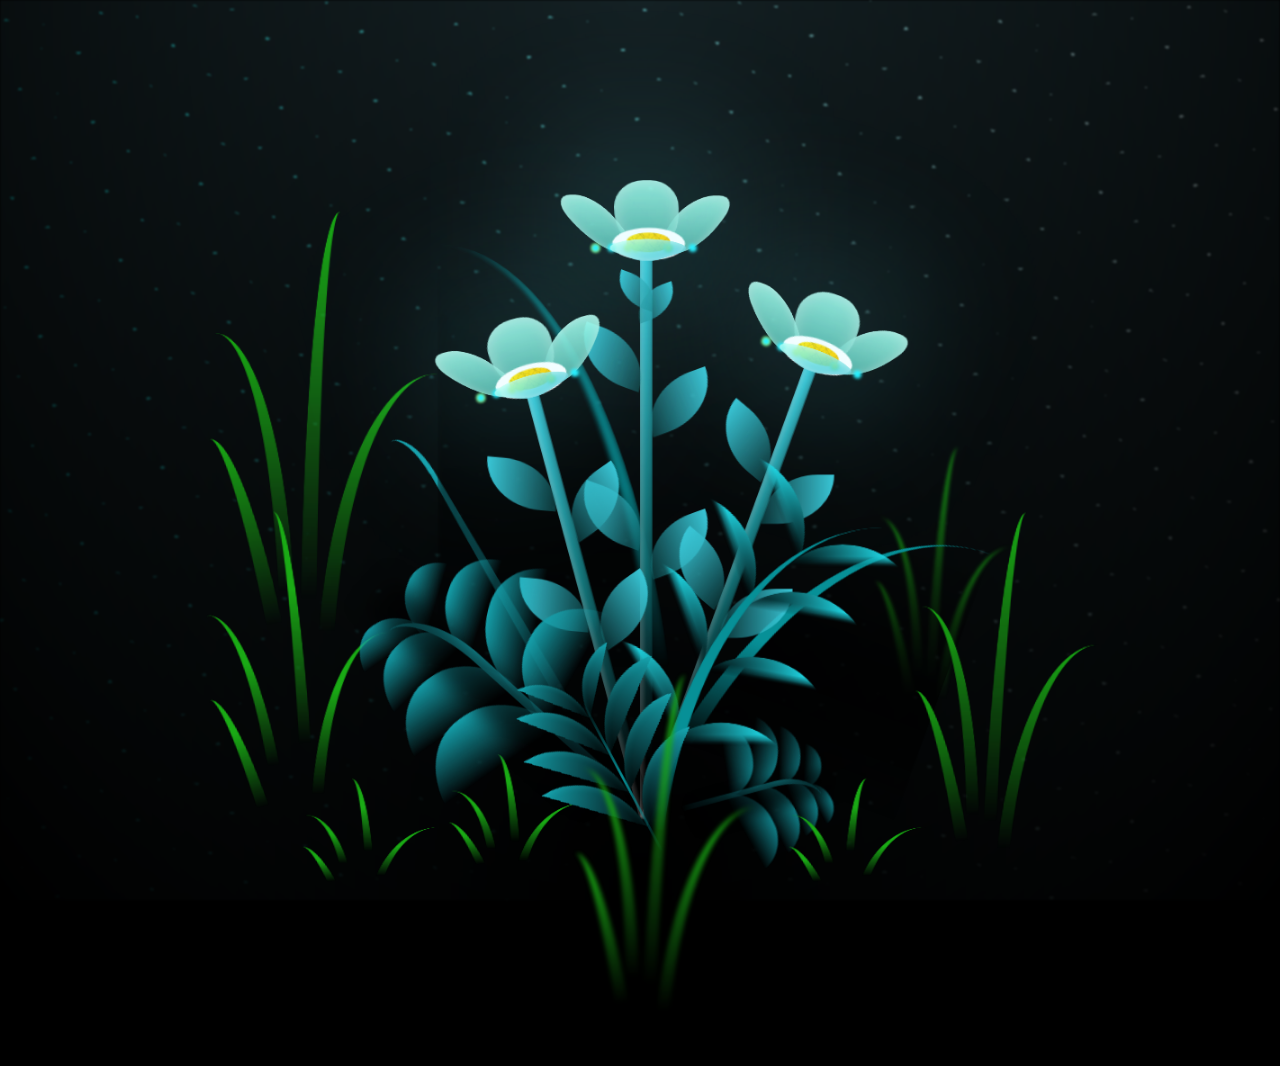
<file: fw/index.html>
<!DOCTYPE html>
<html lang="en">

<head>
  <meta charset="UTF-8">
  <meta http-equiv="X-UA-Compatible" content="IE=edge">
  <meta name="viewport" content="width=device-width, initial-scale=1.0">
  <link rel="stylesheet" href="css/main.css">

  <title>Illa Rizqi Wulidah Sholihah</title>
  <meta content="Portal Menuju Dunia Imajinasi Kakak Kiki Yang Abstrak" name="description">
  <meta content="Halaman Utama" name="keywords">

  <!-- Favicons -->
  <link href="https://naficdn.my.id/icon/heart.png" rel="icon">
  <link href="https://naficdn.my.id/icon/heart.png" rel="apple-touch-icon">
</head>

<body class="container">
  <!-- Pembuat code: https://codepen.io/mdusmanansari/pen/BamepLe -->
  <div class="night"></div>
  <div class="flowers">
    <div class="flower flower--1">
      <div class="flower__leafs flower__leafs--1">
        <div class="flower__leaf flower__leaf--1"></div>
        <div class="flower__leaf flower__leaf--2"></div>
        <div class="flower__leaf flower__leaf--3"></div>
        <div class="flower__leaf flower__leaf--4"></div>
        <div class="flower__white-circle"></div>

        <div class="flower__light flower__light--1"></div>
        <div class="flower__light flower__light--2"></div>
        <div class="flower__light flower__light--3"></div>
        <div class="flower__light flower__light--4"></div>
        <div class="flower__light flower__light--5"></div>
        <div class="flower__light flower__light--6"></div>
        <div class="flower__light flower__light--7"></div>
        <div class="flower__light flower__light--8"></div>

      </div>
      <div class="flower__line">
        <div class="flower__line__leaf flower__line__leaf--1"></div>
        <div class="flower__line__leaf flower__line__leaf--2"></div>
        <div class="flower__line__leaf flower__line__leaf--3"></div>
        <div class="flower__line__leaf flower__line__leaf--4"></div>
        <div class="flower__line__leaf flower__line__leaf--5"></div>
        <div class="flower__line__leaf flower__line__leaf--6"></div>
      </div>
    </div>

    <div class="flower flower--2">
      <div class="flower__leafs flower__leafs--2">
        <div class="flower__leaf flower__leaf--1"></div>
        <div class="flower__leaf flower__leaf--2"></div>
        <div class="flower__leaf flower__leaf--3"></div>
        <div class="flower__leaf flower__leaf--4"></div>
        <div class="flower__white-circle"></div>

        <div class="flower__light flower__light--1"></div>
        <div class="flower__light flower__light--2"></div>
        <div class="flower__light flower__light--3"></div>
        <div class="flower__light flower__light--4"></div>
        <div class="flower__light flower__light--5"></div>
        <div class="flower__light flower__light--6"></div>
        <div class="flower__light flower__light--7"></div>
        <div class="flower__light flower__light--8"></div>

      </div>
      <div class="flower__line">
        <div class="flower__line__leaf flower__line__leaf--1"></div>
        <div class="flower__line__leaf flower__line__leaf--2"></div>
        <div class="flower__line__leaf flower__line__leaf--3"></div>
        <div class="flower__line__leaf flower__line__leaf--4"></div>
      </div>
    </div>

    <div class="flower flower--3">
      <div class="flower__leafs flower__leafs--3">
        <div class="flower__leaf flower__leaf--1"></div>
        <div class="flower__leaf flower__leaf--2"></div>
        <div class="flower__leaf flower__leaf--3"></div>
        <div class="flower__leaf flower__leaf--4"></div>
        <div class="flower__white-circle"></div>

        <div class="flower__light flower__light--1"></div>
        <div class="flower__light flower__light--2"></div>
        <div class="flower__light flower__light--3"></div>
        <div class="flower__light flower__light--4"></div>
        <div class="flower__light flower__light--5"></div>
        <div class="flower__light flower__light--6"></div>
        <div class="flower__light flower__light--7"></div>
        <div class="flower__light flower__light--8"></div>

      </div>
      <div class="flower__line">
        <div class="flower__line__leaf flower__line__leaf--1"></div>
        <div class="flower__line__leaf flower__line__leaf--2"></div>
        <div class="flower__line__leaf flower__line__leaf--3"></div>
        <div class="flower__line__leaf flower__line__leaf--4"></div>
      </div>
    </div>

    <div class="grow-ans" style="--d:1.2s">
      <div class="flower__g-long">
        <div class="flower__g-long__top"></div>
        <div class="flower__g-long__bottom"></div>
      </div>
    </div>

    <div class="growing-grass">
      <div class="flower__grass flower__grass--1">
        <div class="flower__grass--top"></div>
        <div class="flower__grass--bottom"></div>
        <div class="flower__grass__leaf flower__grass__leaf--1"></div>
        <div class="flower__grass__leaf flower__grass__leaf--2"></div>
        <div class="flower__grass__leaf flower__grass__leaf--3"></div>
        <div class="flower__grass__leaf flower__grass__leaf--4"></div>
        <div class="flower__grass__leaf flower__grass__leaf--5"></div>
        <div class="flower__grass__leaf flower__grass__leaf--6"></div>
        <div class="flower__grass__leaf flower__grass__leaf--7"></div>
        <div class="flower__grass__leaf flower__grass__leaf--8"></div>
        <div class="flower__grass__overlay"></div>
      </div>
    </div>

    <div class="growing-grass">
      <div class="flower__grass flower__grass--2">
        <div class="flower__grass--top"></div>
        <div class="flower__grass--bottom"></div>
        <div class="flower__grass__leaf flower__grass__leaf--1"></div>
        <div class="flower__grass__leaf flower__grass__leaf--2"></div>
        <div class="flower__grass__leaf flower__grass__leaf--3"></div>
        <div class="flower__grass__leaf flower__grass__leaf--4"></div>
        <div class="flower__grass__leaf flower__grass__leaf--5"></div>
        <div class="flower__grass__leaf flower__grass__leaf--6"></div>
        <div class="flower__grass__leaf flower__grass__leaf--7"></div>
        <div class="flower__grass__leaf flower__grass__leaf--8"></div>
        <div class="flower__grass__overlay"></div>
      </div>
    </div>

    <div class="grow-ans" style="--d:2.4s">
      <div class="flower__g-right flower__g-right--1">
        <div class="leaf"></div>
      </div>
    </div>

    <div class="grow-ans" style="--d:2.8s">
      <div class="flower__g-right flower__g-right--2">
        <div class="leaf"></div>
      </div>
    </div>

    <div class="grow-ans" style="--d:2.8s">
      <div class="flower__g-front">
        <div class="flower__g-front__leaf-wrapper flower__g-front__leaf-wrapper--1">
          <div class="flower__g-front__leaf"></div>
        </div>
        <div class="flower__g-front__leaf-wrapper flower__g-front__leaf-wrapper--2">
          <div class="flower__g-front__leaf"></div>
        </div>
        <div class="flower__g-front__leaf-wrapper flower__g-front__leaf-wrapper--3">
          <div class="flower__g-front__leaf"></div>
        </div>
        <div class="flower__g-front__leaf-wrapper flower__g-front__leaf-wrapper--4">
          <div class="flower__g-front__leaf"></div>
        </div>
        <div class="flower__g-front__leaf-wrapper flower__g-front__leaf-wrapper--5">
          <div class="flower__g-front__leaf"></div>
        </div>
        <div class="flower__g-front__leaf-wrapper flower__g-front__leaf-wrapper--6">
          <div class="flower__g-front__leaf"></div>
        </div>
        <div class="flower__g-front__leaf-wrapper flower__g-front__leaf-wrapper--7">
          <div class="flower__g-front__leaf"></div>
        </div>
        <div class="flower__g-front__leaf-wrapper flower__g-front__leaf-wrapper--8">
          <div class="flower__g-front__leaf"></div>
        </div>
        <div class="flower__g-front__line"></div>
      </div>
    </div>

    <div class="grow-ans" style="--d:3.2s">
      <div class="flower__g-fr">
        <div class="leaf"></div>
        <div class="flower__g-fr__leaf flower__g-fr__leaf--1"></div>
        <div class="flower__g-fr__leaf flower__g-fr__leaf--2"></div>
        <div class="flower__g-fr__leaf flower__g-fr__leaf--3"></div>
        <div class="flower__g-fr__leaf flower__g-fr__leaf--4"></div>
        <div class="flower__g-fr__leaf flower__g-fr__leaf--5"></div>
        <div class="flower__g-fr__leaf flower__g-fr__leaf--6"></div>
        <div class="flower__g-fr__leaf flower__g-fr__leaf--7"></div>
        <div class="flower__g-fr__leaf flower__g-fr__leaf--8"></div>
      </div>
    </div>

    <div class="long-g long-g--0">
      <div class="grow-ans" style="--d:3s">
        <div class="leaf leaf--0"></div>
      </div>
      <div class="grow-ans" style="--d:2.2s">
        <div class="leaf leaf--1"></div>
      </div>
      <div class="grow-ans" style="--d:3.4s">
        <div class="leaf leaf--2"></div>
      </div>
      <div class="grow-ans" style="--d:3.6s">
        <div class="leaf leaf--3"></div>
      </div>
    </div>

    <div class="long-g long-g--1">
      <div class="grow-ans" style="--d:3.6s">
        <div class="leaf leaf--0"></div>
      </div>
      <div class="grow-ans" style="--d:3.8s">
        <div class="leaf leaf--1"></div>
      </div>
      <div class="grow-ans" style="--d:4s">
        <div class="leaf leaf--2"></div>
      </div>
      <div class="grow-ans" style="--d:4.2s">
        <div class="leaf leaf--3"></div>
      </div>
    </div>

    <div class="long-g long-g--2">
      <div class="grow-ans" style="--d:4s">
        <div class="leaf leaf--0"></div>
      </div>
      <div class="grow-ans" style="--d:4.2s">
        <div class="leaf leaf--1"></div>
      </div>
      <div class="grow-ans" style="--d:4.4s">
        <div class="leaf leaf--2"></div>
      </div>
      <div class="grow-ans" style="--d:4.6s">
        <div class="leaf leaf--3"></div>
      </div>
    </div>

    <div class="long-g long-g--3">
      <div class="grow-ans" style="--d:4s">
        <div class="leaf leaf--0"></div>
      </div>
      <div class="grow-ans" style="--d:4.2s">
        <div class="leaf leaf--1"></div>
      </div>
      <div class="grow-ans" style="--d:3s">
        <div class="leaf leaf--2"></div>
      </div>
      <div class="grow-ans" style="--d:3.6s">
        <div class="leaf leaf--3"></div>
      </div>
    </div>

    <div class="long-g long-g--4">
      <div class="grow-ans" style="--d:4s">
        <div class="leaf leaf--0"></div>
      </div>
      <div class="grow-ans" style="--d:4.2s">
        <div class="leaf leaf--1"></div>
      </div>
      <div class="grow-ans" style="--d:3s">
        <div class="leaf leaf--2"></div>
      </div>
      <div class="grow-ans" style="--d:3.6s">
        <div class="leaf leaf--3"></div>
      </div>
    </div>

    <div class="long-g long-g--5">
      <div class="grow-ans" style="--d:4s">
        <div class="leaf leaf--0"></div>
      </div>
      <div class="grow-ans" style="--d:4.2s">
        <div class="leaf leaf--1"></div>
      </div>
      <div class="grow-ans" style="--d:3s">
        <div class="leaf leaf--2"></div>
      </div>
      <div class="grow-ans" style="--d:3.6s">
        <div class="leaf leaf--3"></div>
      </div>
    </div>

    <div class="long-g long-g--6">
      <div class="grow-ans" style="--d:4.2s">
        <div class="leaf leaf--0"></div>
      </div>
      <div class="grow-ans" style="--d:4.4s">
        <div class="leaf leaf--1"></div>
      </div>
      <div class="grow-ans" style="--d:4.6s">
        <div class="leaf leaf--2"></div>
      </div>
      <div class="grow-ans" style="--d:4.8s">
        <div class="leaf leaf--3"></div>
      </div>
    </div>

    <div class="long-g long-g--7">
      <div class="grow-ans" style="--d:3s">
        <div class="leaf leaf--0"></div>
      </div>
      <div class="grow-ans" style="--d:3.2s">
        <div class="leaf leaf--1"></div>
      </div>
      <div class="grow-ans" style="--d:3.5s">
        <div class="leaf leaf--2"></div>
      </div>
      <div class="grow-ans" style="--d:3.6s">
        <div class="leaf leaf--3"></div>
      </div>
    </div>
  </div>
  <script src="main.js"></script>
</body>

</html>
</file>
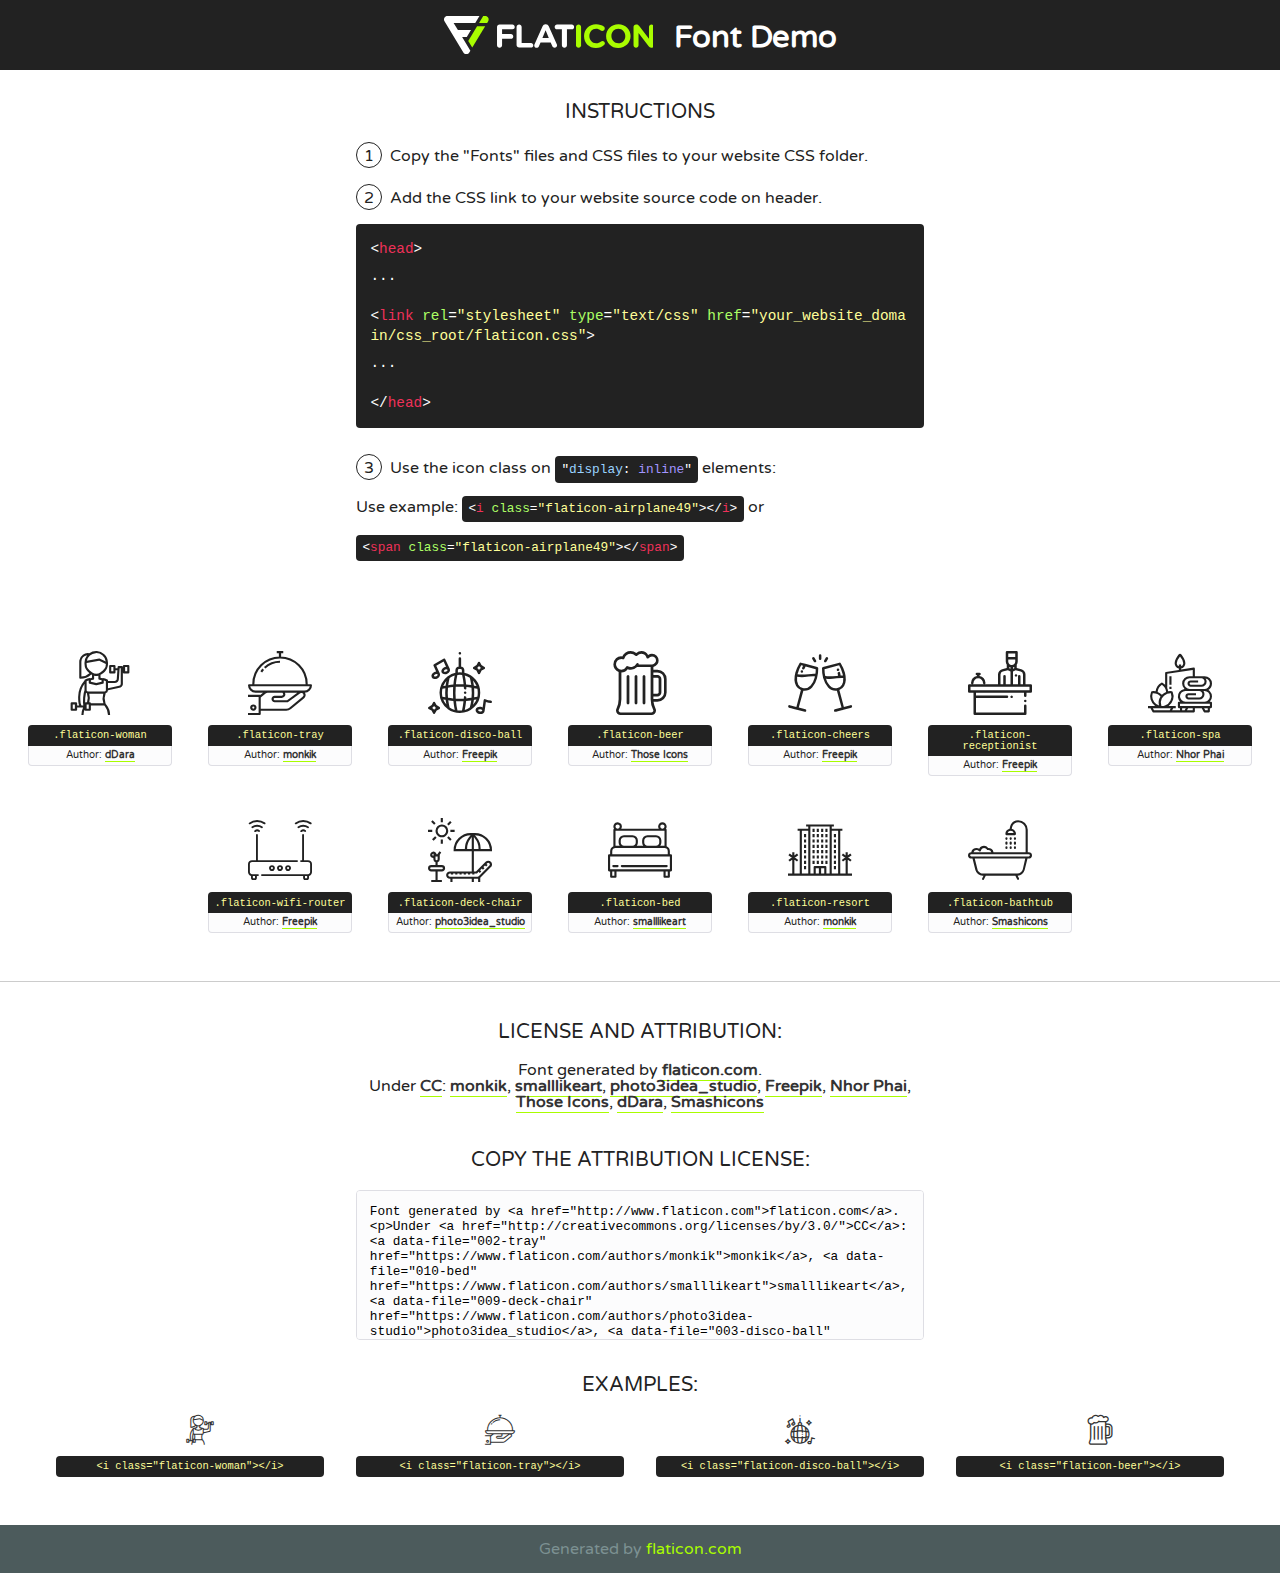
<file: dash/fonts/flaticon/font/flaticon.html>
<!DOCTYPE html>
<!--
  Flaticon icon font: Flaticon
  Creation date: 11/07/2018 10:34
-->
<html>
<!DOCTYPE html>
<html>

<head>
    <title>Flaticon WebFont</title>
    <link href="http://fonts.googleapis.com/css?family=Varela+Round" rel="stylesheet" type="text/css" />
    <link rel="stylesheet" type="text/css" href="flaticon.css">
    <meta charset="UTF-8">
    <style>
    html, body, div, span, applet, object, iframe,
    h1, h2, h3, h4, h5, h6, p, blockquote, pre,
    a, abbr, acronym, address, big, cite, code,
    del, dfn, em, img, ins, kbd, q, s, samp,
    small, strike, strong, sub, sup, tt, var,
    b, u, i, center,
    dl, dt, dd, ol, ul, li,
    fieldset, form, label, legend,
    table, caption, tbody, tfoot, thead, tr, th, td,
    article, aside, canvas, details, embed, 
    figure, figcaption, footer, header, hgroup, 
    menu, nav, output, ruby, section, summary,
    time, mark, audio, video {
        margin: 0;
        padding: 0;
        border: 0;
        font-size: 100%;
        font: inherit;
        vertical-align: baseline;
    }
    /* HTML5 display-role reset for older browsers */
    article, aside, details, figcaption, figure, 
    footer, header, hgroup, menu, nav, section {
        display: block;
    }
    body {
        line-height: 1;
    }
    ol, ul {
        list-style: none;
    }
    blockquote, q {
        quotes: none;
    }
    blockquote:before, blockquote:after,
    q:before, q:after {
        content: '';
        content: none;
    }
    table {
        border-collapse: collapse;
        border-spacing: 0;
    }
    body {
        font-family: 'Varela Round', Helvetica, Arial, sans-serif;
        font-size: 16px;
        color: #222;
    }
    a {
        color: #333;
        border-bottom: 1px solid #a9fd00;
        font-weight: bold;
        text-decoration: none;
    }
    * {
        -moz-box-sizing: border-box;
        -webkit-box-sizing: border-box;
        box-sizing: border-box;
        margin: 0;
        padding: 0;
    }
    [class^="flaticon-"]:before, [class*=" flaticon-"]:before, [class^="flaticon-"]:after, [class*=" flaticon-"]:after {
        font-family: Flaticon;
        font-size: 30px;
        font-style: normal;
        margin-left: 20px;
        color: #333;
    }
    .wrapper {
        max-width: 600px;
        margin: auto;
        padding: 0 1em;
    }
    .title {
        font-size: 1.25em;
        text-align: center;
        margin-bottom: 1em;
        text-transform: uppercase;
    }
    header {
        text-align: center;
        background-color: #222;
        color: #fff;
        padding: 1em;
    }
    header .logo {
        width: 210px;
        height: 38px;
        display: inline-block;
        vertical-align: middle;
        margin-right: 1em;
        border: none;
    }
    header strong {
        font-size: 1.95em;
        font-weight: bold;
        vertical-align: middle;
        margin-top: 5px;
        display: inline-block;
    }
    .demo {
        margin: 2em auto;
        line-height: 1.25em;
    }
    .demo ul li {
        margin-bottom: 1em;
    }
    .demo ul li .num {
        color: #222;
        border-radius: 20px;
        display: inline-block;
        width: 26px;
        padding: 3px;
        height: 26px;
        text-align: center;
        margin-right: 0.5em;
        border: 1px solid #222;
    }
    .demo ul li code {
        background-color: #222;
        border-radius: 4px;
        padding: 0.25em 0.5em;
        display: inline-block;
        color: #fff;
        font-family: Consolas,Monaco,Lucida Console,Liberation Mono,DejaVu Sans Mono,Bitstream Vera Sans Mono,Courier New, monospace;
        font-weight: lighter;
        margin-top: 1em;
        font-size: 0.8em;
        word-break: break-all;
    }
    .demo ul li code.big {
        padding: 1em;
        font-size: 0.9em;
    }
    .demo ul li code .red {
        color: #EF3159;
    }
    .demo ul li code .green {
        color: #ACFF65;
    }
    .demo ul li code .yellow {
        color: #FFFF99;
    }
    .demo ul li code .blue {
        color: #99D3FF;
    }
    .demo ul li code .purple {
        color: #A295FF;
    }
    .demo ul li code .dots {
        margin-top: 0.5em;
        display: block;
    }
    #glyphs {
        border-bottom: 1px solid #ccc;
        padding: 2em 0;
        text-align: center;
    }
    .glyph {
        display: inline-block;
        width: 9em;
        margin: 1em;
        text-align: center;
        vertical-align: top;
        background: #FFF;
    }
    .glyph .glyph-icon {
        padding: 10px;
        display: block;
        font-family:"Flaticon";
        font-size: 64px;
        line-height: 1;
    }
    .glyph .glyph-icon:before {
        font-size: 64px;
        color: #222;
        margin-left: 0;
    }
    .class-name {
        font-size: 0.65em;
        background-color: #222;
        color: #fff;
        border-radius: 4px 4px 0 0;
        padding: 0.5em;
        color: #FFFF99;
        font-family: Consolas,Monaco,Lucida Console,Liberation Mono,DejaVu Sans Mono,Bitstream Vera Sans Mono,Courier New, monospace;
    }
    .author-name {
        font-size: 0.6em;
        background-color: #fcfcfd;
        border: 1px solid #DEDEE4;
        border-top: 0;
        border-radius: 0 0 4px 4px;
        padding: 0.5em;
    }
    .class-name:last-child {
        font-size: 10px;
        color:#888;
    }
    .class-name:last-child a {
        font-size: 10px;
        color:#555;
    }
    .class-name:last-child a:hover {
        color:#a9fd00;
    }
    .glyph > input {
        display: block;
        width: 100px;
        margin: 5px auto;
        text-align: center;
        font-size: 12px;
        cursor: text;
    }
    .glyph > input.icon-input {
        font-family:"Flaticon";
        font-size: 16px;
        margin-bottom: 10px;
    }
    .attribution .title {
        margin-top: 2em;
    }
    .attribution textarea {
        background-color: #fcfcfd;
        padding: 1em;
        border: none;
        box-shadow: none;
        border: 1px solid #DEDEE4;
        border-radius: 4px;
        resize: none;
        width: 100%;
        height: 150px;
        font-size: 0.8em;
        font-family: Consolas,Monaco,Lucida Console,Liberation Mono,DejaVu Sans Mono,Bitstream Vera Sans Mono,Courier New, monospace;
        -webkit-appearance: none;
    }
    .iconsuse {
        margin: 2em auto;
        text-align: center;
        max-width: 1200px;
    }
    .iconsuse:after {
        content: '';
        display: table;
        clear: both;
    }
    .iconsuse .image {
        float: left;
        width: 25%;
        padding: 0 1em;
    }
    .iconsuse .image p {
        margin-bottom: 1em;
    }
    .iconsuse .image span {
        display: block;
        font-size: 0.65em;
        background-color: #222;
        color: #fff;
        border-radius: 4px;
        padding: 0.5em;
        color: #FFFF99;
        margin-top: 1em;
        font-family: Consolas,Monaco,Lucida Console,Liberation Mono,DejaVu Sans Mono,Bitstream Vera Sans Mono,Courier New, monospace;
    }
    #footer {
        text-align: center;
        background-color: #4C5B5C;
        color: #7c9192;
        padding: 1em;
    }
    #footer a {
        border: none;
        color: #a9fd00;
        font-weight: normal;
    }
    @media (max-width: 960px) {
        .iconsuse .image {
            width: 50%;
        }
    }
    @media (max-width: 560px) {
        .iconsuse .image {
            width: 100%;
        }
    }
    </style>
</head>

<body class="characters-off">

    <header>
        <a href="http://www.flaticon.com" target="_blank" class="logo">
            <svg version="1.1" xmlns="http://www.w3.org/2000/svg" xmlns:xlink="http://www.w3.org/1999/xlink" xmlns:a="http://ns.adobe.com/AdobeSVGViewerExtensions/3.0/" viewBox="0 0 560.875 102.036" enable-background="new 0 0 560.875 102.036" xml:space="preserve">
                <defs>
                </defs>
                <g>
                    <g class="letters">
                        <path fill="#ffffff" d="M141.596,29.675c0-3.777,2.985-6.767,6.764-6.767h34.438c3.426,0,6.15,2.728,6.15,6.15
                        c0,3.43-2.724,6.149-6.15,6.149h-27.674v13.091h23.719c3.429,0,6.151,2.724,6.151,6.15c0,3.43-2.723,6.149-6.151,6.149h-23.719
                        v17.574c0,3.773-2.986,6.761-6.764,6.761c-3.779,0-6.764-2.989-6.764-6.761V29.675z"></path>
                        <path fill="#ffffff" d="M193.844,29.149c0-3.781,2.985-6.767,6.764-6.767c3.776,0,6.763,2.985,6.763,6.767v42.957h25.039
                        c3.426,0,6.149,2.726,6.149,6.153c0,3.425-2.723,6.15-6.149,6.15h-31.802c-3.779,0-6.764-2.986-6.764-6.768V29.149z"></path>
                        <path fill="#ffffff" d="M241.891,75.71l21.438-48.407c1.492-3.341,4.215-5.357,7.906-5.357h0.792
                        c3.686,0,6.323,2.017,7.815,5.357l21.439,48.407c0.436,0.967,0.701,1.845,0.701,2.723c0,3.602-2.809,6.501-6.414,6.501
                        c-3.161,0-5.269-1.845-6.499-4.655l-4.132-9.661h-27.059l-4.301,10.102c-1.144,2.631-3.426,4.214-6.237,4.214
                        c-3.517,0-6.24-2.81-6.24-6.325C241.1,77.64,241.451,76.677,241.891,75.71z M279.932,58.666l-8.521-20.297l-8.526,20.297H279.932
                        z"></path>
                        <path fill="#ffffff" d="M314.864,35.387H301.86c-3.429,0-6.239-2.813-6.239-6.238c0-3.429,2.811-6.24,6.239-6.24h39.533
                        c3.426,0,6.237,2.811,6.237,6.24c0,3.425-2.811,6.238-6.237,6.238h-13.001v42.785c0,3.773-2.99,6.761-6.764,6.761
                        c-3.779,0-6.764-2.989-6.764-6.761V35.387z"></path>
                        <path fill="#A9FD00" d="M352.615,29.149c0-3.781,2.985-6.767,6.767-6.767c3.774,0,6.761,2.985,6.761,6.767v49.024
                        c0,3.773-2.987,6.761-6.761,6.761c-3.781,0-6.767-2.989-6.767-6.761V29.149z"></path>
                        <path fill="#A9FD00" d="M374.132,53.836v-0.179c0-17.481,13.178-31.801,32.065-31.801c9.22,0,15.459,2.458,20.557,6.238
                        c1.402,1.054,2.637,2.985,2.637,5.357c0,3.692-2.985,6.59-6.681,6.59c-1.845,0-3.071-0.702-4.044-1.319
                        c-3.776-2.813-7.729-4.393-12.562-4.393c-10.364,0-17.831,8.611-17.831,19.154v0.173c0,10.542,7.291,19.329,17.831,19.329
                        c5.715,0,9.492-1.756,13.359-4.834c1.049-0.874,2.458-1.491,4.039-1.491c3.429,0,6.325,2.813,6.325,6.236
                        c0,2.106-1.056,3.78-2.282,4.834c-5.539,4.834-12.036,7.733-21.878,7.733C387.572,85.464,374.132,71.493,374.132,53.836z"></path>
                        <path fill="#A9FD00" d="M433.009,53.836v-0.179c0-17.481,13.79-31.801,32.766-31.801c18.981,0,32.592,14.143,32.592,31.628v0.173
                        c0,17.483-13.785,31.807-32.769,31.807C446.625,85.464,433.009,71.32,433.009,53.836z M484.224,53.836v-0.179
                        c0-10.539-7.725-19.326-18.626-19.326c-10.893,0-18.449,8.611-18.449,19.154v0.173c0,10.542,7.73,19.329,18.626,19.329
                        C476.676,72.986,484.224,64.378,484.224,53.836z"></path>
                        <path fill="#A9FD00" d="M506.233,29.321c0-3.774,2.99-6.763,6.767-6.763h1.401c3.252,0,5.183,1.583,7.029,3.953l26.093,34.265
                        V29.059c0-3.692,2.99-6.677,6.681-6.677c3.683,0,6.671,2.985,6.671,6.677v48.934c0,3.78-2.987,6.765-6.764,6.765h-0.436
                        c-3.257,0-5.188-1.581-7.034-3.953l-27.056-35.492v32.944c0,3.687-2.985,6.676-6.678,6.676c-3.683,0-6.673-2.989-6.673-6.676
                        V29.321z"></path>
                    </g>
                    <g class="insignia">
                        <path fill="#ffffff" d="M48.372,56.137h12.517l11.156-18.537H37.186L25.688,18.539h57.825L94.668,0H9.271
                        C5.925,0,2.842,1.801,1.198,4.716c-1.644,2.907-1.593,6.482,0.134,9.343l50.38,83.501c1.678,2.781,4.689,4.476,7.938,4.476
                        c3.246,0,6.257-1.695,7.935-4.476l2.898-4.804L48.372,56.137z"></path>
                        <g class="i">
                            <path fill="#A9FD00" d="M93.575,18.539h0.031v0.004l21.652,0.004l2.705-4.488c1.727-2.861,1.778-6.436,0.133-9.343
                            C116.454,1.801,113.371,0,110.026,0h-5.294L93.575,18.539z"></path>
                            <polygon fill="#A9FD00" points="88.291,27.356 64.725,66.486 75.519,84.404 109.942,27.356"></polygon>
                        </g>
                    </g>
                </g>
            </svg>
        </a>
        <strong>Font Demo</strong>
    </header>


    <section class="demo wrapper">

        <p class="title">Instructions</p>

        <ul>
            <li>
                <span class="num">1</span>Copy the "Fonts" files and CSS files to your website CSS folder.
            </li>
            <li>
                <span class="num">2</span>Add the CSS link to your website source code on header.
                <code class="big">
                    &lt;<span class="red">head</span>&gt;
                    <br/><span class="dots">...</span>
                    <br/>&lt;<span class="red">link</span> <span class="green">rel</span>=<span class="yellow">"stylesheet"</span> <span class="green">type</span>=<span class="yellow">"text/css"</span> <span class="green">href</span>=<span class="yellow">"your_website_domain/css_root/flaticon.css"</span>&gt;
                    <br/><span class="dots">...</span>
                    <br/>&lt;/<span class="red">head</span>&gt;
                </code>
            </li>

            <li>
                <p>
                    <span class="num">3</span>Use the icon class on <code>"<span class="blue">display</span>:<span class="purple"> inline</span>"</code> elements:
                    <br />
                    Use example: <code>&lt;<span class="red">i</span> <span class="green">class</span>=<span class="yellow">&quot;flaticon-airplane49&quot;</span>&gt;&lt;/<span class="red">i</span>&gt;</code> or <code>&lt;<span class="red">span</span> <span class="green">class</span>=<span class="yellow">&quot;flaticon-airplane49&quot;</span>&gt;&lt;/<span class="red">span</span>&gt;</code>
            </li>
        </ul>

    </section>




   <section id="glyphs">          
    
      
        <div class="glyph"><div class="glyph-icon flaticon-woman"></div>
            <div class="class-name">.flaticon-woman</div>
            <div class="author-name">Author: <a data-file="001-woman" href="https://www.flaticon.com/authors/ddara">dDara</a> </div> 
        </div>        
        
        <div class="glyph"><div class="glyph-icon flaticon-tray"></div>
            <div class="class-name">.flaticon-tray</div>
            <div class="author-name">Author: <a data-file="002-tray" href="https://www.flaticon.com/authors/monkik">monkik</a> </div> 
        </div>        
        
        <div class="glyph"><div class="glyph-icon flaticon-disco-ball"></div>
            <div class="class-name">.flaticon-disco-ball</div>
            <div class="author-name">Author: <a data-file="003-disco-ball" href="http://www.freepik.com">Freepik</a> </div> 
        </div>        
        
        <div class="glyph"><div class="glyph-icon flaticon-beer"></div>
            <div class="class-name">.flaticon-beer</div>
            <div class="author-name">Author: <a data-file="004-beer" href="https://www.flaticon.com/authors/those-icons">Those Icons</a> </div> 
        </div>        
        
        <div class="glyph"><div class="glyph-icon flaticon-cheers"></div>
            <div class="class-name">.flaticon-cheers</div>
            <div class="author-name">Author: <a data-file="005-cheers" href="http://www.freepik.com">Freepik</a> </div> 
        </div>        
        
        <div class="glyph"><div class="glyph-icon flaticon-receptionist"></div>
            <div class="class-name">.flaticon-receptionist</div>
            <div class="author-name">Author: <a data-file="006-receptionist" href="http://www.freepik.com">Freepik</a> </div> 
        </div>        
        
        <div class="glyph"><div class="glyph-icon flaticon-spa"></div>
            <div class="class-name">.flaticon-spa</div>
            <div class="author-name">Author: <a data-file="007-spa" href="https://www.flaticon.com/authors/nhor-phai">Nhor Phai</a> </div> 
        </div>        
        
        <div class="glyph"><div class="glyph-icon flaticon-wifi-router"></div>
            <div class="class-name">.flaticon-wifi-router</div>
            <div class="author-name">Author: <a data-file="008-wifi-router" href="http://www.freepik.com">Freepik</a> </div> 
        </div>        
        
        <div class="glyph"><div class="glyph-icon flaticon-deck-chair"></div>
            <div class="class-name">.flaticon-deck-chair</div>
            <div class="author-name">Author: <a data-file="009-deck-chair" href="https://www.flaticon.com/authors/photo3idea-studio">photo3idea_studio</a> </div> 
        </div>        
        
        <div class="glyph"><div class="glyph-icon flaticon-bed"></div>
            <div class="class-name">.flaticon-bed</div>
            <div class="author-name">Author: <a data-file="010-bed" href="https://www.flaticon.com/authors/smalllikeart">smalllikeart</a> </div> 
        </div>        
        
        <div class="glyph"><div class="glyph-icon flaticon-resort"></div>
            <div class="class-name">.flaticon-resort</div>
            <div class="author-name">Author: <a data-file="011-resort" href="https://www.flaticon.com/authors/monkik">monkik</a> </div> 
        </div>        
        
        <div class="glyph"><div class="glyph-icon flaticon-bathtub"></div>
            <div class="class-name">.flaticon-bathtub</div>
            <div class="author-name">Author: <a data-file="012-bathtub" href="https://www.flaticon.com/authors/smashicons">Smashicons</a> </div> 
        </div>        
        

    </section>



    <section class="attribution wrapper"   style="text-align:center;">

      <div class="title">License and attribution:</div><div class="attrDiv">Font generated by <a href="http://www.flaticon.com">flaticon.com</a>. <div><p>Under <a href="http://creativecommons.org/licenses/by/3.0/">CC</a>: <a data-file="002-tray" href="https://www.flaticon.com/authors/monkik">monkik</a>, <a data-file="010-bed" href="https://www.flaticon.com/authors/smalllikeart">smalllikeart</a>, <a data-file="009-deck-chair" href="https://www.flaticon.com/authors/photo3idea-studio">photo3idea_studio</a>, <a data-file="003-disco-ball" href="http://www.freepik.com">Freepik</a>, <a data-file="007-spa" href="https://www.flaticon.com/authors/nhor-phai">Nhor Phai</a>, <a data-file="004-beer" href="https://www.flaticon.com/authors/those-icons">Those Icons</a>, <a data-file="001-woman" href="https://www.flaticon.com/authors/ddara">dDara</a>, <a data-file="012-bathtub" href="https://www.flaticon.com/authors/smashicons">Smashicons</a></p>  </div>
      </div>
      <div class="title">Copy the Attribution License:</div>

    <textarea onclick="this.focus();this.select();">Font generated by &lt;a href=&quot;http://www.flaticon.com&quot;&gt;flaticon.com&lt;/a&gt;. <p>Under <a href="http://creativecommons.org/licenses/by/3.0/">CC</a>: <a data-file="002-tray" href="https://www.flaticon.com/authors/monkik">monkik</a>, <a data-file="010-bed" href="https://www.flaticon.com/authors/smalllikeart">smalllikeart</a>, <a data-file="009-deck-chair" href="https://www.flaticon.com/authors/photo3idea-studio">photo3idea_studio</a>, <a data-file="003-disco-ball" href="http://www.freepik.com">Freepik</a>, <a data-file="007-spa" href="https://www.flaticon.com/authors/nhor-phai">Nhor Phai</a>, <a data-file="004-beer" href="https://www.flaticon.com/authors/those-icons">Those Icons</a>, <a data-file="001-woman" href="https://www.flaticon.com/authors/ddara">dDara</a>, <a data-file="012-bathtub" href="https://www.flaticon.com/authors/smashicons">Smashicons</a></p>  
     </textarea>

    </section>

    <section class="iconsuse">

          <div class="title">Examples:</div>            
             
            <div class="image">
                <p>
                    <i class="glyph-icon flaticon-woman"></i> 
                    <span>&lt;i class=&quot;flaticon-woman&quot;&gt;&lt;/i&gt;</span>
                </p>
            </div>
            
            <div class="image">
                <p>
                    <i class="glyph-icon flaticon-tray"></i> 
                    <span>&lt;i class=&quot;flaticon-tray&quot;&gt;&lt;/i&gt;</span>
                </p>
            </div>
            
            <div class="image">
                <p>
                    <i class="glyph-icon flaticon-disco-ball"></i> 
                    <span>&lt;i class=&quot;flaticon-disco-ball&quot;&gt;&lt;/i&gt;</span>
                </p>
            </div>
            
            <div class="image">
                <p>
                    <i class="glyph-icon flaticon-beer"></i> 
                    <span>&lt;i class=&quot;flaticon-beer&quot;&gt;&lt;/i&gt;</span>
                </p>
            </div>
                       
        </div>
                            
    </section>

<div id="footer">
    <div>Generated by <a href="http://www.flaticon.com">flaticon.com</a>
    </div>
</div>



</body>
</html>
</file>
<file: fw/css/main.css>
*,
*::after,
*::before {
  padding: 0;
  margin: 0;
  box-sizing: border-box;
}

:root {
  --dark-color: #000;
}

body {
  display: flex;
  align-items: flex-end;
  justify-content: center;
  min-height: 100vh;
  background-color: var(--dark-color);
  overflow: hidden;
  perspective: 1000px;
}

.night {
  position: fixed;
  left: 50%;
  top: 0;
  transform: translateX(-50%);
  width: 100%;
  height: 100%;
  filter: blur(0.1vmin);
  background-image: radial-gradient(ellipse at top, transparent 0%, var(--dark-color)), radial-gradient(ellipse at bottom, var(--dark-color), rgba(145, 233, 255, 0.2)), repeating-linear-gradient(220deg, rgb(0, 0, 0) 0px, rgb(0, 0, 0) 19px, transparent 19px, transparent 22px), repeating-linear-gradient(189deg, rgb(0, 0, 0) 0px, rgb(0, 0, 0) 19px, transparent 19px, transparent 22px), repeating-linear-gradient(148deg, rgb(0, 0, 0) 0px, rgb(0, 0, 0) 19px, transparent 19px, transparent 22px), linear-gradient(90deg, rgb(0, 255, 250), rgb(240, 240, 240));
}

.flowers {
  position: relative;
  transform: scale(0.9);
}

.flower {
  position: absolute;
  bottom: 10vmin;
  transform-origin: bottom center;
  z-index: 10;
  --fl-speed: 0.8s;
}
.flower--1 {
  -webkit-animation: moving-flower-1 4s linear infinite;
          animation: moving-flower-1 4s linear infinite;
}
.flower--1 .flower__line {
  height: 70vmin;
  -webkit-animation-delay: 0.3s;
          animation-delay: 0.3s;
}
.flower--1 .flower__line__leaf--1 {
  -webkit-animation: blooming-leaf-right var(--fl-speed) 1.6s backwards;
          animation: blooming-leaf-right var(--fl-speed) 1.6s backwards;
}
.flower--1 .flower__line__leaf--2 {
  -webkit-animation: blooming-leaf-right var(--fl-speed) 1.4s backwards;
          animation: blooming-leaf-right var(--fl-speed) 1.4s backwards;
}
.flower--1 .flower__line__leaf--3 {
  -webkit-animation: blooming-leaf-left var(--fl-speed) 1.2s backwards;
          animation: blooming-leaf-left var(--fl-speed) 1.2s backwards;
}
.flower--1 .flower__line__leaf--4 {
  -webkit-animation: blooming-leaf-left var(--fl-speed) 1s backwards;
          animation: blooming-leaf-left var(--fl-speed) 1s backwards;
}
.flower--1 .flower__line__leaf--5 {
  -webkit-animation: blooming-leaf-right var(--fl-speed) 1.8s backwards;
          animation: blooming-leaf-right var(--fl-speed) 1.8s backwards;
}
.flower--1 .flower__line__leaf--6 {
  -webkit-animation: blooming-leaf-left var(--fl-speed) 2s backwards;
          animation: blooming-leaf-left var(--fl-speed) 2s backwards;
}
.flower--2 {
  left: 50%;
  transform: rotate(20deg);
  -webkit-animation: moving-flower-2 4s linear infinite;
          animation: moving-flower-2 4s linear infinite;
}
.flower--2 .flower__line {
  height: 60vmin;
  -webkit-animation-delay: 0.6s;
          animation-delay: 0.6s;
}
.flower--2 .flower__line__leaf--1 {
  -webkit-animation: blooming-leaf-right var(--fl-speed) 1.9s backwards;
          animation: blooming-leaf-right var(--fl-speed) 1.9s backwards;
}
.flower--2 .flower__line__leaf--2 {
  -webkit-animation: blooming-leaf-right var(--fl-speed) 1.7s backwards;
          animation: blooming-leaf-right var(--fl-speed) 1.7s backwards;
}
.flower--2 .flower__line__leaf--3 {
  -webkit-animation: blooming-leaf-left var(--fl-speed) 1.5s backwards;
          animation: blooming-leaf-left var(--fl-speed) 1.5s backwards;
}
.flower--2 .flower__line__leaf--4 {
  -webkit-animation: blooming-leaf-left var(--fl-speed) 1.3s backwards;
          animation: blooming-leaf-left var(--fl-speed) 1.3s backwards;
}
.flower--3 {
  left: 50%;
  transform: rotate(-15deg);
  -webkit-animation: moving-flower-3 4s linear infinite;
          animation: moving-flower-3 4s linear infinite;
}
.flower--3 .flower__line {
  -webkit-animation-delay: 0.9s;
          animation-delay: 0.9s;
}
.flower--3 .flower__line__leaf--1 {
  -webkit-animation: blooming-leaf-right var(--fl-speed) 2.5s backwards;
          animation: blooming-leaf-right var(--fl-speed) 2.5s backwards;
}
.flower--3 .flower__line__leaf--2 {
  -webkit-animation: blooming-leaf-right var(--fl-speed) 2.3s backwards;
          animation: blooming-leaf-right var(--fl-speed) 2.3s backwards;
}
.flower--3 .flower__line__leaf--3 {
  -webkit-animation: blooming-leaf-left var(--fl-speed) 2.1s backwards;
          animation: blooming-leaf-left var(--fl-speed) 2.1s backwards;
}
.flower--3 .flower__line__leaf--4 {
  -webkit-animation: blooming-leaf-left var(--fl-speed) 1.9s backwards;
          animation: blooming-leaf-left var(--fl-speed) 1.9s backwards;
}
.flower__leafs {
  position: relative;
  -webkit-animation: blooming-flower 2s backwards;
          animation: blooming-flower 2s backwards;
}
.flower__leafs--1 {
  -webkit-animation-delay: 1.1s;
          animation-delay: 1.1s;
}
.flower__leafs--2 {
  -webkit-animation-delay: 1.4s;
          animation-delay: 1.4s;
}
.flower__leafs--3 {
  -webkit-animation-delay: 1.7s;
          animation-delay: 1.7s;
}
.flower__leafs::after {
  content: "";
  position: absolute;
  left: 0;
  top: 0;
  transform: translate(-50%, -100%);
  width: 8vmin;
  height: 8vmin;
  background-color: #6bf0ff;
  filter: blur(10vmin);
}
.flower__leaf {
  position: absolute;
  bottom: 0;
  left: 50%;
  width: 8vmin;
  height: 11vmin;
  border-radius: 51% 49% 47% 53%/44% 45% 55% 69%;
  background-color: #a7ffee;
  background-image: linear-gradient(to top, #54b8aa, #a7ffee);
  transform-origin: bottom center;
  opacity: 0.9;
  box-shadow: inset 0 0 2vmin rgba(255, 255, 255, 0.5);
}
.flower__leaf--1 {
  transform: translate(-10%, 1%) rotateY(40deg) rotateX(-50deg);
}
.flower__leaf--2 {
  transform: translate(-50%, -4%) rotateX(40deg);
}
.flower__leaf--3 {
  transform: translate(-90%, 0%) rotateY(45deg) rotateX(50deg);
}
.flower__leaf--4 {
  width: 8vmin;
  height: 8vmin;
  transform-origin: bottom left;
  border-radius: 4vmin 10vmin 4vmin 4vmin;
  transform: translate(0%, 18%) rotateX(70deg) rotate(-43deg);
  background-image: linear-gradient(to top, #39c6d6, #a7ffee);
  z-index: 1;
  opacity: 0.8;
}
.flower__white-circle {
  position: absolute;
  left: -3.5vmin;
  top: -3vmin;
  width: 9vmin;
  height: 4vmin;
  border-radius: 50%;
  background-color: #fff;
}
.flower__white-circle::after {
  content: "";
  position: absolute;
  left: 50%;
  top: 45%;
  transform: translate(-50%, -50%);
  width: 60%;
  height: 60%;
  border-radius: inherit;
  background-image: repeating-linear-gradient(135deg, rgba(0, 0, 0, 0.03) 0px, rgba(0, 0, 0, 0.03) 1px, transparent 1px, transparent 12px), repeating-linear-gradient(45deg, rgba(0, 0, 0, 0.03) 0px, rgba(0, 0, 0, 0.03) 1px, transparent 1px, transparent 12px), repeating-linear-gradient(67.5deg, rgba(0, 0, 0, 0.03) 0px, rgba(0, 0, 0, 0.03) 1px, transparent 1px, transparent 12px), repeating-linear-gradient(135deg, rgba(0, 0, 0, 0.03) 0px, rgba(0, 0, 0, 0.03) 1px, transparent 1px, transparent 12px), repeating-linear-gradient(45deg, rgba(0, 0, 0, 0.03) 0px, rgba(0, 0, 0, 0.03) 1px, transparent 1px, transparent 12px), repeating-linear-gradient(112.5deg, rgba(0, 0, 0, 0.03) 0px, rgba(0, 0, 0, 0.03) 1px, transparent 1px, transparent 12px), repeating-linear-gradient(112.5deg, rgba(0, 0, 0, 0.03) 0px, rgba(0, 0, 0, 0.03) 1px, transparent 1px, transparent 12px), repeating-linear-gradient(45deg, rgba(0, 0, 0, 0.03) 0px, rgba(0, 0, 0, 0.03) 1px, transparent 1px, transparent 12px), repeating-linear-gradient(22.5deg, rgba(0, 0, 0, 0.03) 0px, rgba(0, 0, 0, 0.03) 1px, transparent 1px, transparent 12px), repeating-linear-gradient(45deg, rgba(0, 0, 0, 0.03) 0px, rgba(0, 0, 0, 0.03) 1px, transparent 1px, transparent 12px), repeating-linear-gradient(22.5deg, rgba(0, 0, 0, 0.03) 0px, rgba(0, 0, 0, 0.03) 1px, transparent 1px, transparent 12px), repeating-linear-gradient(135deg, rgba(0, 0, 0, 0.03) 0px, rgba(0, 0, 0, 0.03) 1px, transparent 1px, transparent 12px), repeating-linear-gradient(157.5deg, rgba(0, 0, 0, 0.03) 0px, rgba(0, 0, 0, 0.03) 1px, transparent 1px, transparent 12px), repeating-linear-gradient(67.5deg, rgba(0, 0, 0, 0.03) 0px, rgba(0, 0, 0, 0.03) 1px, transparent 1px, transparent 12px), repeating-linear-gradient(67.5deg, rgba(0, 0, 0, 0.03) 0px, rgba(0, 0, 0, 0.03) 1px, transparent 1px, transparent 12px), linear-gradient(90deg, rgb(255, 235, 18), rgb(255, 206, 0));
}
.flower__line {
  height: 55vmin;
  width: 1.5vmin;
  background-image: linear-gradient(to left, rgba(0, 0, 0, 0.2), transparent, rgba(255, 255, 255, 0.2)), linear-gradient(to top, transparent 10%, #14757a, #39c6d6);
  box-shadow: inset 0 0 2px rgba(0, 0, 0, 0.5);
  -webkit-animation: grow-flower-tree 4s backwards;
          animation: grow-flower-tree 4s backwards;
}
.flower__line__leaf {
  --w: 7vmin;
  --h: calc(var(--w) + 2vmin);
  position: absolute;
  top: 20%;
  left: 90%;
  width: var(--w);
  height: var(--h);
  border-top-right-radius: var(--h);
  border-bottom-left-radius: var(--h);
  background-image: linear-gradient(to top, rgba(20, 117, 122, 0.4), #39c6d6);
}
.flower__line__leaf--1 {
  transform: rotate(70deg) rotateY(30deg);
}
.flower__line__leaf--2 {
  top: 45%;
  transform: rotate(70deg) rotateY(30deg);
}
.flower__line__leaf--3, .flower__line__leaf--4, .flower__line__leaf--6 {
  border-top-right-radius: 0;
  border-bottom-left-radius: 0;
  border-top-left-radius: var(--h);
  border-bottom-right-radius: var(--h);
  left: -460%;
  top: 12%;
  transform: rotate(-70deg) rotateY(30deg);
}
.flower__line__leaf--4 {
  top: 40%;
}
.flower__line__leaf--5 {
  top: 0;
  transform-origin: left;
  transform: rotate(70deg) rotateY(30deg) scale(0.6);
}
.flower__line__leaf--6 {
  top: -2%;
  left: -450%;
  transform-origin: right;
  transform: rotate(-70deg) rotateY(30deg) scale(0.6);
}
.flower__light {
  position: absolute;
  bottom: 0vmin;
  width: 1vmin;
  height: 1vmin;
  background-color: rgb(255, 251, 0);
  border-radius: 50%;
  filter: blur(0.2vmin);
  -webkit-animation: light-ans 4s linear infinite backwards;
          animation: light-ans 4s linear infinite backwards;
}
.flower__light:nth-child(odd) {
  background-color: #23f0ff;
}
.flower__light--1 {
  left: -2vmin;
  -webkit-animation-delay: 1s;
          animation-delay: 1s;
}
.flower__light--2 {
  left: 3vmin;
  -webkit-animation-delay: 0.5s;
          animation-delay: 0.5s;
}
.flower__light--3 {
  left: -6vmin;
  -webkit-animation-delay: 0.3s;
          animation-delay: 0.3s;
}
.flower__light--4 {
  left: 6vmin;
  -webkit-animation-delay: 0.9s;
          animation-delay: 0.9s;
}
.flower__light--5 {
  left: -1vmin;
  -webkit-animation-delay: 1.5s;
          animation-delay: 1.5s;
}
.flower__light--6 {
  left: -4vmin;
  -webkit-animation-delay: 3s;
          animation-delay: 3s;
}
.flower__light--7 {
  left: 3vmin;
  -webkit-animation-delay: 2s;
          animation-delay: 2s;
}
.flower__light--8 {
  left: -6vmin;
  -webkit-animation-delay: 3.5s;
          animation-delay: 3.5s;
}
.flower__grass {
  --c: #159faa;
  --line-w: 1.5vmin;
  position: absolute;
  bottom: 12vmin;
  left: -7vmin;
  display: flex;
  flex-direction: column;
  align-items: flex-end;
  z-index: 20;
  transform-origin: bottom center;
  transform: rotate(-48deg) rotateY(40deg);
}
.flower__grass--1 {
  -webkit-animation: moving-grass 2s linear infinite;
          animation: moving-grass 2s linear infinite;
}
.flower__grass--2 {
  left: 2vmin;
  bottom: 10vmin;
  transform: scale(0.5) rotate(75deg) rotateX(10deg) rotateY(-200deg);
  opacity: 0.8;
  z-index: 0;
  -webkit-animation: moving-grass--2 1.5s linear infinite;
          animation: moving-grass--2 1.5s linear infinite;
}
.flower__grass--top {
  width: 7vmin;
  height: 10vmin;
  border-top-right-radius: 100%;
  border-right: var(--line-w) solid var(--c);
  transform-origin: bottom center;
  transform: rotate(-2deg);
}
.flower__grass--bottom {
  margin-top: -2px;
  width: var(--line-w);
  height: 25vmin;
  background-image: linear-gradient(to top, transparent, var(--c));
}
.flower__grass__leaf {
  --size: 10vmin;
  position: absolute;
  width: calc(var(--size) * 2.1);
  height: var(--size);
  border-top-left-radius: var(--size);
  border-top-right-radius: var(--size);
  background-image: linear-gradient(to top, transparent, transparent 30%, var(--c));
  z-index: 100;
}
.flower__grass__leaf--1 {
  top: -6%;
  left: 30%;
  --size: 6vmin;
  transform: rotate(-20deg);
  -webkit-animation: growing-grass-ans--1 2s 2.6s backwards;
          animation: growing-grass-ans--1 2s 2.6s backwards;
}
@-webkit-keyframes growing-grass-ans--1 {
  0% {
    transform-origin: bottom left;
    transform: rotate(-20deg) scale(0);
  }
}
@keyframes growing-grass-ans--1 {
  0% {
    transform-origin: bottom left;
    transform: rotate(-20deg) scale(0);
  }
}
.flower__grass__leaf--2 {
  top: -5%;
  left: -110%;
  --size: 6vmin;
  transform: rotate(10deg);
  -webkit-animation: growing-grass-ans--2 2s 2.4s linear backwards;
          animation: growing-grass-ans--2 2s 2.4s linear backwards;
}
@-webkit-keyframes growing-grass-ans--2 {
  0% {
    transform-origin: bottom right;
    transform: rotate(10deg) scale(0);
  }
}
@keyframes growing-grass-ans--2 {
  0% {
    transform-origin: bottom right;
    transform: rotate(10deg) scale(0);
  }
}
.flower__grass__leaf--3 {
  top: 5%;
  left: 60%;
  --size: 8vmin;
  transform: rotate(-18deg) rotateX(-20deg);
  -webkit-animation: growing-grass-ans--3 2s 2.2s linear backwards;
          animation: growing-grass-ans--3 2s 2.2s linear backwards;
}
@-webkit-keyframes growing-grass-ans--3 {
  0% {
    transform-origin: bottom left;
    transform: rotate(-18deg) rotateX(-20deg) scale(0);
  }
}
@keyframes growing-grass-ans--3 {
  0% {
    transform-origin: bottom left;
    transform: rotate(-18deg) rotateX(-20deg) scale(0);
  }
}
.flower__grass__leaf--4 {
  top: 6%;
  left: -135%;
  --size: 8vmin;
  transform: rotate(2deg);
  -webkit-animation: growing-grass-ans--4 2s 2s linear backwards;
          animation: growing-grass-ans--4 2s 2s linear backwards;
}
@-webkit-keyframes growing-grass-ans--4 {
  0% {
    transform-origin: bottom right;
    transform: rotate(2deg) scale(0);
  }
}
@keyframes growing-grass-ans--4 {
  0% {
    transform-origin: bottom right;
    transform: rotate(2deg) scale(0);
  }
}
.flower__grass__leaf--5 {
  top: 20%;
  left: 60%;
  --size: 10vmin;
  transform: rotate(-24deg) rotateX(-20deg);
  -webkit-animation: growing-grass-ans--5 2s 1.8s linear backwards;
          animation: growing-grass-ans--5 2s 1.8s linear backwards;
}
@-webkit-keyframes growing-grass-ans--5 {
  0% {
    transform-origin: bottom left;
    transform: rotate(-24deg) rotateX(-20deg) scale(0);
  }
}
@keyframes growing-grass-ans--5 {
  0% {
    transform-origin: bottom left;
    transform: rotate(-24deg) rotateX(-20deg) scale(0);
  }
}
.flower__grass__leaf--6 {
  top: 22%;
  left: -180%;
  --size: 10vmin;
  transform: rotate(10deg);
  -webkit-animation: growing-grass-ans--6 2s 1.6s linear backwards;
          animation: growing-grass-ans--6 2s 1.6s linear backwards;
}
@-webkit-keyframes growing-grass-ans--6 {
  0% {
    transform-origin: bottom right;
    transform: rotate(10deg) scale(0);
  }
}
@keyframes growing-grass-ans--6 {
  0% {
    transform-origin: bottom right;
    transform: rotate(10deg) scale(0);
  }
}
.flower__grass__leaf--7 {
  top: 39%;
  left: 70%;
  --size: 10vmin;
  transform: rotate(-10deg);
  -webkit-animation: growing-grass-ans--7 2s 1.4s linear backwards;
          animation: growing-grass-ans--7 2s 1.4s linear backwards;
}
@-webkit-keyframes growing-grass-ans--7 {
  0% {
    transform-origin: bottom left;
    transform: rotate(-10deg) scale(0);
  }
}
@keyframes growing-grass-ans--7 {
  0% {
    transform-origin: bottom left;
    transform: rotate(-10deg) scale(0);
  }
}
.flower__grass__leaf--8 {
  top: 40%;
  left: -215%;
  --size: 11vmin;
  transform: rotate(10deg);
  -webkit-animation: growing-grass-ans--8 2s 1.2s linear backwards;
          animation: growing-grass-ans--8 2s 1.2s linear backwards;
}
@-webkit-keyframes growing-grass-ans--8 {
  0% {
    transform-origin: bottom right;
    transform: rotate(10deg) scale(0);
  }
}
@keyframes growing-grass-ans--8 {
  0% {
    transform-origin: bottom right;
    transform: rotate(10deg) scale(0);
  }
}
.flower__grass__overlay {
  position: absolute;
  top: -10%;
  right: 0%;
  width: 100%;
  height: 100%;
  background-color: rgba(0, 0, 0, 0.6);
  filter: blur(1.5vmin);
  z-index: 100;
}
.flower__g-long {
  --w: 2vmin;
  --h: 6vmin;
  --c: #159faa;
  position: absolute;
  bottom: 10vmin;
  left: -3vmin;
  transform-origin: bottom center;
  transform: rotate(-30deg) rotateY(-20deg);
  display: flex;
  flex-direction: column;
  align-items: flex-end;
  -webkit-animation: flower-g-long-ans 3s linear infinite;
          animation: flower-g-long-ans 3s linear infinite;
}
@-webkit-keyframes flower-g-long-ans {
  0%, 100% {
    transform: rotate(-30deg) rotateY(-20deg);
  }
  50% {
    transform: rotate(-32deg) rotateY(-20deg);
  }
}
@keyframes flower-g-long-ans {
  0%, 100% {
    transform: rotate(-30deg) rotateY(-20deg);
  }
  50% {
    transform: rotate(-32deg) rotateY(-20deg);
  }
}
.flower__g-long__top {
  top: calc(var(--h) * -1);
  width: calc(var(--w) + 1vmin);
  height: var(--h);
  border-top-right-radius: 100%;
  border-right: 0.7vmin solid var(--c);
  transform: translate(-0.7vmin, 1vmin);
}
.flower__g-long__bottom {
  width: var(--w);
  height: 50vmin;
  transform-origin: bottom center;
  background-image: linear-gradient(to top, transparent 30%, var(--c));
  box-shadow: inset 0 0 2px rgba(0, 0, 0, 0.5);
  -webkit-clip-path: polygon(35% 0, 65% 1%, 100% 100%, 0% 100%);
          clip-path: polygon(35% 0, 65% 1%, 100% 100%, 0% 100%);
}
.flower__g-right {
  position: absolute;
  bottom: 6vmin;
  left: -2vmin;
  transform-origin: bottom left;
  transform: rotate(20deg);
}
.flower__g-right .leaf {
  width: 30vmin;
  height: 50vmin;
  border-top-left-radius: 100%;
  border-left: 2vmin solid #079097;
  background-image: linear-gradient(to bottom, transparent, var(--dark-color) 60%);
  -webkit-mask-image: linear-gradient(to top, transparent 30%, #079097 60%);
}
.flower__g-right--1 {
  -webkit-animation: flower-g-right-ans 2.5s linear infinite;
          animation: flower-g-right-ans 2.5s linear infinite;
}
.flower__g-right--2 {
  left: 5vmin;
  transform: rotateY(-180deg);
  -webkit-animation: flower-g-right-ans--2 3s linear infinite;
          animation: flower-g-right-ans--2 3s linear infinite;
}
.flower__g-right--2 .leaf {
  height: 75vmin;
  filter: blur(0.3vmin);
  opacity: 0.8;
}
@-webkit-keyframes flower-g-right-ans {
  0%, 100% {
    transform: rotate(20deg);
  }
  50% {
    transform: rotate(24deg) rotateX(-20deg);
  }
}
@keyframes flower-g-right-ans {
  0%, 100% {
    transform: rotate(20deg);
  }
  50% {
    transform: rotate(24deg) rotateX(-20deg);
  }
}
@-webkit-keyframes flower-g-right-ans--2 {
  0%, 100% {
    transform: rotateY(-180deg) rotate(0deg) rotateX(-20deg);
  }
  50% {
    transform: rotateY(-180deg) rotate(6deg) rotateX(-20deg);
  }
}
@keyframes flower-g-right-ans--2 {
  0%, 100% {
    transform: rotateY(-180deg) rotate(0deg) rotateX(-20deg);
  }
  50% {
    transform: rotateY(-180deg) rotate(6deg) rotateX(-20deg);
  }
}
.flower__g-front {
  position: absolute;
  bottom: 6vmin;
  left: 2.5vmin;
  z-index: 100;
  transform-origin: bottom center;
  transform: rotate(-28deg) rotateY(30deg) scale(1.04);
  -webkit-animation: flower__g-front-ans 2s linear infinite;
          animation: flower__g-front-ans 2s linear infinite;
}
@-webkit-keyframes flower__g-front-ans {
  0%, 100% {
    transform: rotate(-28deg) rotateY(30deg) scale(1.04);
  }
  50% {
    transform: rotate(-35deg) rotateY(40deg) scale(1.04);
  }
}
@keyframes flower__g-front-ans {
  0%, 100% {
    transform: rotate(-28deg) rotateY(30deg) scale(1.04);
  }
  50% {
    transform: rotate(-35deg) rotateY(40deg) scale(1.04);
  }
}
.flower__g-front__line {
  width: 0.3vmin;
  height: 20vmin;
  background-image: linear-gradient(to top, transparent, #079097, transparent 100%);
  position: relative;
}
.flower__g-front__leaf-wrapper {
  position: absolute;
  top: 0;
  left: 0;
  transform-origin: bottom left;
  transform: rotate(10deg);
}
.flower__g-front__leaf-wrapper:nth-child(even) {
  left: 0vmin;
  transform: rotateY(-180deg) rotate(5deg);
  -webkit-animation: flower__g-front__leaf-left-ans 1s ease-in backwards;
          animation: flower__g-front__leaf-left-ans 1s ease-in backwards;
}
.flower__g-front__leaf-wrapper:nth-child(odd) {
  -webkit-animation: flower__g-front__leaf-ans 1s ease-in backwards;
          animation: flower__g-front__leaf-ans 1s ease-in backwards;
}
.flower__g-front__leaf-wrapper--1 {
  top: -8vmin;
  transform: scale(0.7);
  -webkit-animation: flower__g-front__leaf-ans 1s 5.5s ease-in backwards !important;
          animation: flower__g-front__leaf-ans 1s 5.5s ease-in backwards !important;
}
.flower__g-front__leaf-wrapper--2 {
  top: -8vmin;
  transform: rotateY(-180deg) scale(0.7) !important;
  -webkit-animation: flower__g-front__leaf-left-ans-2 1s 4.6s ease-in backwards !important;
          animation: flower__g-front__leaf-left-ans-2 1s 4.6s ease-in backwards !important;
}
.flower__g-front__leaf-wrapper--3 {
  top: -3vmin;
  -webkit-animation: flower__g-front__leaf-ans 1s 4.6s ease-in backwards;
          animation: flower__g-front__leaf-ans 1s 4.6s ease-in backwards;
}
.flower__g-front__leaf-wrapper--4 {
  top: -3vmin;
  transform: rotateY(-180deg) scale(0.9) !important;
  -webkit-animation: flower__g-front__leaf-left-ans-2 1s 4.6s ease-in backwards !important;
          animation: flower__g-front__leaf-left-ans-2 1s 4.6s ease-in backwards !important;
}
@-webkit-keyframes flower__g-front__leaf-left-ans-2 {
  0% {
    transform: rotateY(-180deg) scale(0);
  }
}
@keyframes flower__g-front__leaf-left-ans-2 {
  0% {
    transform: rotateY(-180deg) scale(0);
  }
}
.flower__g-front__leaf-wrapper--5, .flower__g-front__leaf-wrapper--6 {
  top: 2vmin;
}
.flower__g-front__leaf-wrapper--7, .flower__g-front__leaf-wrapper--8 {
  top: 6.5vmin;
}
.flower__g-front__leaf-wrapper--2 {
  -webkit-animation-delay: 5.2s !important;
          animation-delay: 5.2s !important;
}
.flower__g-front__leaf-wrapper--3 {
  -webkit-animation-delay: 4.9s !important;
          animation-delay: 4.9s !important;
}
.flower__g-front__leaf-wrapper--5 {
  -webkit-animation-delay: 4.3s !important;
          animation-delay: 4.3s !important;
}
.flower__g-front__leaf-wrapper--6 {
  -webkit-animation-delay: 4.1s !important;
          animation-delay: 4.1s !important;
}
.flower__g-front__leaf-wrapper--7 {
  -webkit-animation-delay: 3.8s !important;
          animation-delay: 3.8s !important;
}
.flower__g-front__leaf-wrapper--8 {
  -webkit-animation-delay: 3.5s !important;
          animation-delay: 3.5s !important;
}
@-webkit-keyframes flower__g-front__leaf-ans {
  0% {
    transform: rotate(10deg) scale(0);
  }
}
@keyframes flower__g-front__leaf-ans {
  0% {
    transform: rotate(10deg) scale(0);
  }
}
@-webkit-keyframes flower__g-front__leaf-left-ans {
  0% {
    transform: rotateY(-180deg) rotate(5deg) scale(0);
  }
}
@keyframes flower__g-front__leaf-left-ans {
  0% {
    transform: rotateY(-180deg) rotate(5deg) scale(0);
  }
}
.flower__g-front__leaf {
  width: 10vmin;
  height: 10vmin;
  border-radius: 100% 0% 0% 100%/100% 100% 0% 0%;
  box-shadow: inset 0 2px 1vmin hsla(184deg, 97%, 58%, 0.2);
  background-image: linear-gradient(to bottom left, transparent, var(--dark-color)), linear-gradient(to bottom right, #159faa 50%, transparent 50%, transparent);
  -webkit-mask-image: linear-gradient(to bottom right, #159faa 50%, transparent 50%, transparent);
  mask-image: linear-gradient(to bottom right, #159faa 50%, transparent 50%, transparent);
}
.flower__g-fr {
  position: absolute;
  bottom: -4vmin;
  left: vmin;
  transform-origin: bottom left;
  z-index: 10;
  -webkit-animation: flower__g-fr-ans 2s linear infinite;
          animation: flower__g-fr-ans 2s linear infinite;
}
@-webkit-keyframes flower__g-fr-ans {
  0%, 100% {
    transform: rotate(2deg);
  }
  50% {
    transform: rotate(4deg);
  }
}
@keyframes flower__g-fr-ans {
  0%, 100% {
    transform: rotate(2deg);
  }
  50% {
    transform: rotate(4deg);
  }
}
.flower__g-fr .leaf {
  width: 30vmin;
  height: 50vmin;
  border-top-left-radius: 100%;
  border-left: 2vmin solid #079097;
  -webkit-mask-image: linear-gradient(to top, transparent 25%, #079097 50%);
  position: relative;
  z-index: 1;
}
.flower__g-fr__leaf {
  position: absolute;
  top: 0;
  left: 0;
  width: 10vmin;
  height: 10vmin;
  border-radius: 100% 0% 0% 100%/100% 100% 0% 0%;
  box-shadow: inset 0 2px 1vmin hsla(184deg, 97%, 58%, 0.2);
  background-image: linear-gradient(to bottom left, transparent, var(--dark-color) 98%), linear-gradient(to bottom right, #23f0ff 45%, transparent 50%, transparent);
  -webkit-mask-image: linear-gradient(135deg, #159faa 40%, transparent 50%, transparent);
}
.flower__g-fr__leaf--1 {
  left: 20vmin;
  transform: rotate(45deg);
  -webkit-animation: flower__g-fr-leaft-ans-1 0.5s 5.2s linear backwards;
          animation: flower__g-fr-leaft-ans-1 0.5s 5.2s linear backwards;
}
@-webkit-keyframes flower__g-fr-leaft-ans-1 {
  0% {
    transform-origin: left;
    transform: rotate(45deg) scale(0);
  }
}
@keyframes flower__g-fr-leaft-ans-1 {
  0% {
    transform-origin: left;
    transform: rotate(45deg) scale(0);
  }
}
.flower__g-fr__leaf--2 {
  left: 12vmin;
  top: -7vmin;
  transform: rotate(25deg) rotateY(-180deg);
  -webkit-animation: flower__g-fr-leaft-ans-6 0.5s 5s linear backwards;
          animation: flower__g-fr-leaft-ans-6 0.5s 5s linear backwards;
}
.flower__g-fr__leaf--3 {
  left: 15vmin;
  top: 6vmin;
  transform: rotate(55deg);
  -webkit-animation: flower__g-fr-leaft-ans-5 0.5s 4.8s linear backwards;
          animation: flower__g-fr-leaft-ans-5 0.5s 4.8s linear backwards;
}
.flower__g-fr__leaf--4 {
  left: 6vmin;
  top: -2vmin;
  transform: rotate(25deg) rotateY(-180deg);
  -webkit-animation: flower__g-fr-leaft-ans-6 0.5s 4.6s linear backwards;
          animation: flower__g-fr-leaft-ans-6 0.5s 4.6s linear backwards;
}
.flower__g-fr__leaf--5 {
  left: 10vmin;
  top: 14vmin;
  transform: rotate(55deg);
  -webkit-animation: flower__g-fr-leaft-ans-5 0.5s 4.4s linear backwards;
          animation: flower__g-fr-leaft-ans-5 0.5s 4.4s linear backwards;
}
@-webkit-keyframes flower__g-fr-leaft-ans-5 {
  0% {
    transform-origin: left;
    transform: rotate(55deg) scale(0);
  }
}
@keyframes flower__g-fr-leaft-ans-5 {
  0% {
    transform-origin: left;
    transform: rotate(55deg) scale(0);
  }
}
.flower__g-fr__leaf--6 {
  left: 0vmin;
  top: 6vmin;
  transform: rotate(25deg) rotateY(-180deg);
  -webkit-animation: flower__g-fr-leaft-ans-6 0.5s 4.2s linear backwards;
          animation: flower__g-fr-leaft-ans-6 0.5s 4.2s linear backwards;
}
@-webkit-keyframes flower__g-fr-leaft-ans-6 {
  0% {
    transform-origin: right;
    transform: rotate(25deg) rotateY(-180deg) scale(0);
  }
}
@keyframes flower__g-fr-leaft-ans-6 {
  0% {
    transform-origin: right;
    transform: rotate(25deg) rotateY(-180deg) scale(0);
  }
}
.flower__g-fr__leaf--7 {
  left: 5vmin;
  top: 22vmin;
  transform: rotate(45deg);
  -webkit-animation: flower__g-fr-leaft-ans-7 0.5s 4s linear backwards;
          animation: flower__g-fr-leaft-ans-7 0.5s 4s linear backwards;
}
@-webkit-keyframes flower__g-fr-leaft-ans-7 {
  0% {
    transform-origin: left;
    transform: rotate(45deg) scale(0);
  }
}
@keyframes flower__g-fr-leaft-ans-7 {
  0% {
    transform-origin: left;
    transform: rotate(45deg) scale(0);
  }
}
.flower__g-fr__leaf--8 {
  left: -4vmin;
  top: 15vmin;
  transform: rotate(15deg) rotateY(-180deg);
  -webkit-animation: flower__g-fr-leaft-ans-8 0.5s 3.8s linear backwards;
          animation: flower__g-fr-leaft-ans-8 0.5s 3.8s linear backwards;
}
@-webkit-keyframes flower__g-fr-leaft-ans-8 {
  0% {
    transform-origin: right;
    transform: rotate(15deg) rotateY(-180deg) scale(0);
  }
}
@keyframes flower__g-fr-leaft-ans-8 {
  0% {
    transform-origin: right;
    transform: rotate(15deg) rotateY(-180deg) scale(0);
  }
}

.long-g {
  position: absolute;
  bottom: 25vmin;
  left: -42vmin;
  transform-origin: bottom left;
}
.long-g--1 {
  bottom: 0vmin;
  transform: scale(0.8) rotate(-5deg);
}
.long-g--1 .leaf {
  -webkit-mask-image: linear-gradient(to top, transparent 40%, #079097 80%) !important;
}
.long-g--1 .leaf--1 {
  --w: 5vmin;
  --h: 60vmin;
  left: -2vmin;
  transform: rotate(3deg) rotateY(-180deg);
}
.long-g--2, .long-g--3 {
  bottom: -3vmin;
  left: -35vmin;
  transform-origin: center;
  transform: scale(0.6) rotateX(60deg);
}
.long-g--2 .leaf, .long-g--3 .leaf {
  -webkit-mask-image: linear-gradient(to top, transparent 50%, #079097 80%) !important;
}
.long-g--2 .leaf--1, .long-g--3 .leaf--1 {
  left: -1vmin;
  transform: rotateY(-180deg);
}
.long-g--3 {
  left: -17vmin;
  bottom: 0vmin;
}
.long-g--3 .leaf {
  -webkit-mask-image: linear-gradient(to top, transparent 40%, #079097 80%) !important;
}
.long-g--4 {
  left: 25vmin;
  bottom: -3vmin;
  transform-origin: center;
  transform: scale(0.6) rotateX(60deg);
}
.long-g--4 .leaf {
  -webkit-mask-image: linear-gradient(to top, transparent 50%, #079097 80%) !important;
}
.long-g--5 {
  left: 42vmin;
  bottom: 0vmin;
  transform: scale(0.8) rotate(2deg);
}
.long-g--6 {
  left: 0vmin;
  bottom: -20vmin;
  z-index: 100;
  filter: blur(0.3vmin);
  transform: scale(0.8) rotate(2deg);
}
.long-g--7 {
  left: 35vmin;
  bottom: 20vmin;
  z-index: -1;
  filter: blur(0.3vmin);
  transform: scale(0.6) rotate(2deg);
  opacity: 0.7;
}
.long-g .leaf {
  --w: 15vmin;
  --h: 40vmin;
  --c: #1aaa15;
  position: absolute;
  bottom: 0;
  width: var(--w);
  height: var(--h);
  border-top-left-radius: 100%;
  border-left: 2vmin solid var(--c);
  -webkit-mask-image: linear-gradient(to top, transparent 20%, var(--dark-color));
  transform-origin: bottom center;
}
.long-g .leaf--0 {
  left: 2vmin;
  -webkit-animation: leaf-ans-1 4s linear infinite;
          animation: leaf-ans-1 4s linear infinite;
}
.long-g .leaf--1 {
  --w: 5vmin;
  --h: 60vmin;
  -webkit-animation: leaf-ans-1 4s linear infinite;
          animation: leaf-ans-1 4s linear infinite;
}
.long-g .leaf--2 {
  --w: 10vmin;
  --h: 40vmin;
  left: -0.5vmin;
  bottom: 5vmin;
  transform-origin: bottom left;
  transform: rotateY(-180deg);
  -webkit-animation: leaf-ans-2 3s linear infinite;
          animation: leaf-ans-2 3s linear infinite;
}
.long-g .leaf--3 {
  --w: 5vmin;
  --h: 30vmin;
  left: -1vmin;
  bottom: 3.2vmin;
  transform-origin: bottom left;
  transform: rotate(-10deg) rotateY(-180deg);
  -webkit-animation: leaf-ans-3 3s linear infinite;
          animation: leaf-ans-3 3s linear infinite;
}

@-webkit-keyframes leaf-ans-1 {
  0%, 100% {
    transform: rotate(-5deg) scale(1);
  }
  50% {
    transform: rotate(5deg) scale(1.1);
  }
}

@keyframes leaf-ans-1 {
  0%, 100% {
    transform: rotate(-5deg) scale(1);
  }
  50% {
    transform: rotate(5deg) scale(1.1);
  }
}
@-webkit-keyframes leaf-ans-2 {
  0%, 100% {
    transform: rotateY(-180deg) rotate(5deg);
  }
  50% {
    transform: rotateY(-180deg) rotate(0deg) scale(1.1);
  }
}
@keyframes leaf-ans-2 {
  0%, 100% {
    transform: rotateY(-180deg) rotate(5deg);
  }
  50% {
    transform: rotateY(-180deg) rotate(0deg) scale(1.1);
  }
}
@-webkit-keyframes leaf-ans-3 {
  0%, 100% {
    transform: rotate(-10deg) rotateY(-180deg);
  }
  50% {
    transform: rotate(-20deg) rotateY(-180deg);
  }
}
@keyframes leaf-ans-3 {
  0%, 100% {
    transform: rotate(-10deg) rotateY(-180deg);
  }
  50% {
    transform: rotate(-20deg) rotateY(-180deg);
  }
}
.grow-ans {
  -webkit-animation: grow-ans 2s var(--d) backwards;
          animation: grow-ans 2s var(--d) backwards;
}

@-webkit-keyframes grow-ans {
  0% {
    transform: scale(0);
    opacity: 0;
  }
}

@keyframes grow-ans {
  0% {
    transform: scale(0);
    opacity: 0;
  }
}
@-webkit-keyframes light-ans {
  0% {
    opacity: 0;
    transform: translateY(0vmin);
  }
  25% {
    opacity: 1;
    transform: translateY(-5vmin) translateX(-2vmin);
  }
  50% {
    opacity: 1;
    transform: translateY(-15vmin) translateX(2vmin);
    filter: blur(0.2vmin);
  }
  75% {
    transform: translateY(-20vmin) translateX(-2vmin);
    filter: blur(0.2vmin);
  }
  100% {
    transform: translateY(-30vmin);
    opacity: 0;
    filter: blur(1vmin);
  }
}
@keyframes light-ans {
  0% {
    opacity: 0;
    transform: translateY(0vmin);
  }
  25% {
    opacity: 1;
    transform: translateY(-5vmin) translateX(-2vmin);
  }
  50% {
    opacity: 1;
    transform: translateY(-15vmin) translateX(2vmin);
    filter: blur(0.2vmin);
  }
  75% {
    transform: translateY(-20vmin) translateX(-2vmin);
    filter: blur(0.2vmin);
  }
  100% {
    transform: translateY(-30vmin);
    opacity: 0;
    filter: blur(1vmin);
  }
}
@-webkit-keyframes moving-flower-1 {
  0%, 100% {
    transform: rotate(2deg);
  }
  50% {
    transform: rotate(-2deg);
  }
}
@keyframes moving-flower-1 {
  0%, 100% {
    transform: rotate(2deg);
  }
  50% {
    transform: rotate(-2deg);
  }
}
@-webkit-keyframes moving-flower-2 {
  0%, 100% {
    transform: rotate(18deg);
  }
  50% {
    transform: rotate(14deg);
  }
}
@keyframes moving-flower-2 {
  0%, 100% {
    transform: rotate(18deg);
  }
  50% {
    transform: rotate(14deg);
  }
}
@-webkit-keyframes moving-flower-3 {
  0%, 100% {
    transform: rotate(-18deg);
  }
  50% {
    transform: rotate(-20deg) rotateY(-10deg);
  }
}
@keyframes moving-flower-3 {
  0%, 100% {
    transform: rotate(-18deg);
  }
  50% {
    transform: rotate(-20deg) rotateY(-10deg);
  }
}
@-webkit-keyframes blooming-leaf-right {
  0% {
    transform-origin: left;
    transform: rotate(70deg) rotateY(30deg) scale(0);
  }
}
@keyframes blooming-leaf-right {
  0% {
    transform-origin: left;
    transform: rotate(70deg) rotateY(30deg) scale(0);
  }
}
@-webkit-keyframes blooming-leaf-left {
  0% {
    transform-origin: right;
    transform: rotate(-70deg) rotateY(30deg) scale(0);
  }
}
@keyframes blooming-leaf-left {
  0% {
    transform-origin: right;
    transform: rotate(-70deg) rotateY(30deg) scale(0);
  }
}
@-webkit-keyframes grow-flower-tree {
  0% {
    height: 0;
    border-radius: 1vmin;
  }
}
@keyframes grow-flower-tree {
  0% {
    height: 0;
    border-radius: 1vmin;
  }
}
@-webkit-keyframes blooming-flower {
  0% {
    transform: scale(0);
  }
}
@keyframes blooming-flower {
  0% {
    transform: scale(0);
  }
}
@-webkit-keyframes moving-grass {
  0%, 100% {
    transform: rotate(-48deg) rotateY(40deg);
  }
  50% {
    transform: rotate(-50deg) rotateY(40deg);
  }
}
@keyframes moving-grass {
  0%, 100% {
    transform: rotate(-48deg) rotateY(40deg);
  }
  50% {
    transform: rotate(-50deg) rotateY(40deg);
  }
}
@-webkit-keyframes moving-grass--2 {
  0%, 100% {
    transform: scale(0.5) rotate(75deg) rotateX(10deg) rotateY(-200deg);
  }
  50% {
    transform: scale(0.5) rotate(79deg) rotateX(10deg) rotateY(-200deg);
  }
}
@keyframes moving-grass--2 {
  0%, 100% {
    transform: scale(0.5) rotate(75deg) rotateX(10deg) rotateY(-200deg);
  }
  50% {
    transform: scale(0.5) rotate(79deg) rotateX(10deg) rotateY(-200deg);
  }
}
.growing-grass {
  -webkit-animation: growing-grass-ans 1s 2s backwards;
          animation: growing-grass-ans 1s 2s backwards;
}

@-webkit-keyframes growing-grass-ans {
  0% {
    transform: scale(0);
  }
}

@keyframes growing-grass-ans {
  0% {
    transform: scale(0);
  }
}
.container * {
  -webkit-animation-play-state: paused !important;
          animation-play-state: paused !important;
}/*# sourceMappingURL=main.css.map */
</file>
<file: dash/fonts/flaticon/font/flaticon.css>
/*
  	Flaticon icon font: Flaticon
  	Creation date: 11/07/2018 10:34
  	*/

@font-face {
  font-family: "Flaticon";
  src: url("./Flaticon.eot");
  src: url("./Flaticon.eot?#iefix") format("embedded-opentype"),
       url("./Flaticon.woff") format("woff"),
       url("./Flaticon.ttf") format("truetype"),
       url("./Flaticon.svg#Flaticon") format("svg");
  font-weight: normal;
  font-style: normal;
}

@media screen and (-webkit-min-device-pixel-ratio:0) {
  @font-face {
    font-family: "Flaticon";
    src: url("./Flaticon.svg#Flaticon") format("svg");
  }
}

[class^="flaticon-"]:before, [class*=" flaticon-"]:before,
[class^="flaticon-"]:after, [class*=" flaticon-"]:after {   
  font-family: Flaticon;
        font-size: 20px;
font-style: normal;
margin-left: 20px;
}

.flaticon-woman:before { content: "\f100"; }
.flaticon-tray:before { content: "\f101"; }
.flaticon-disco-ball:before { content: "\f102"; }
.flaticon-beer:before { content: "\f103"; }
.flaticon-cheers:before { content: "\f104"; }
.flaticon-receptionist:before { content: "\f105"; }
.flaticon-spa:before { content: "\f106"; }
.flaticon-wifi-router:before { content: "\f107"; }
.flaticon-deck-chair:before { content: "\f108"; }
.flaticon-bed:before { content: "\f109"; }
.flaticon-resort:before { content: "\f10a"; }
.flaticon-bathtub:before { content: "\f10b"; }
</file>
